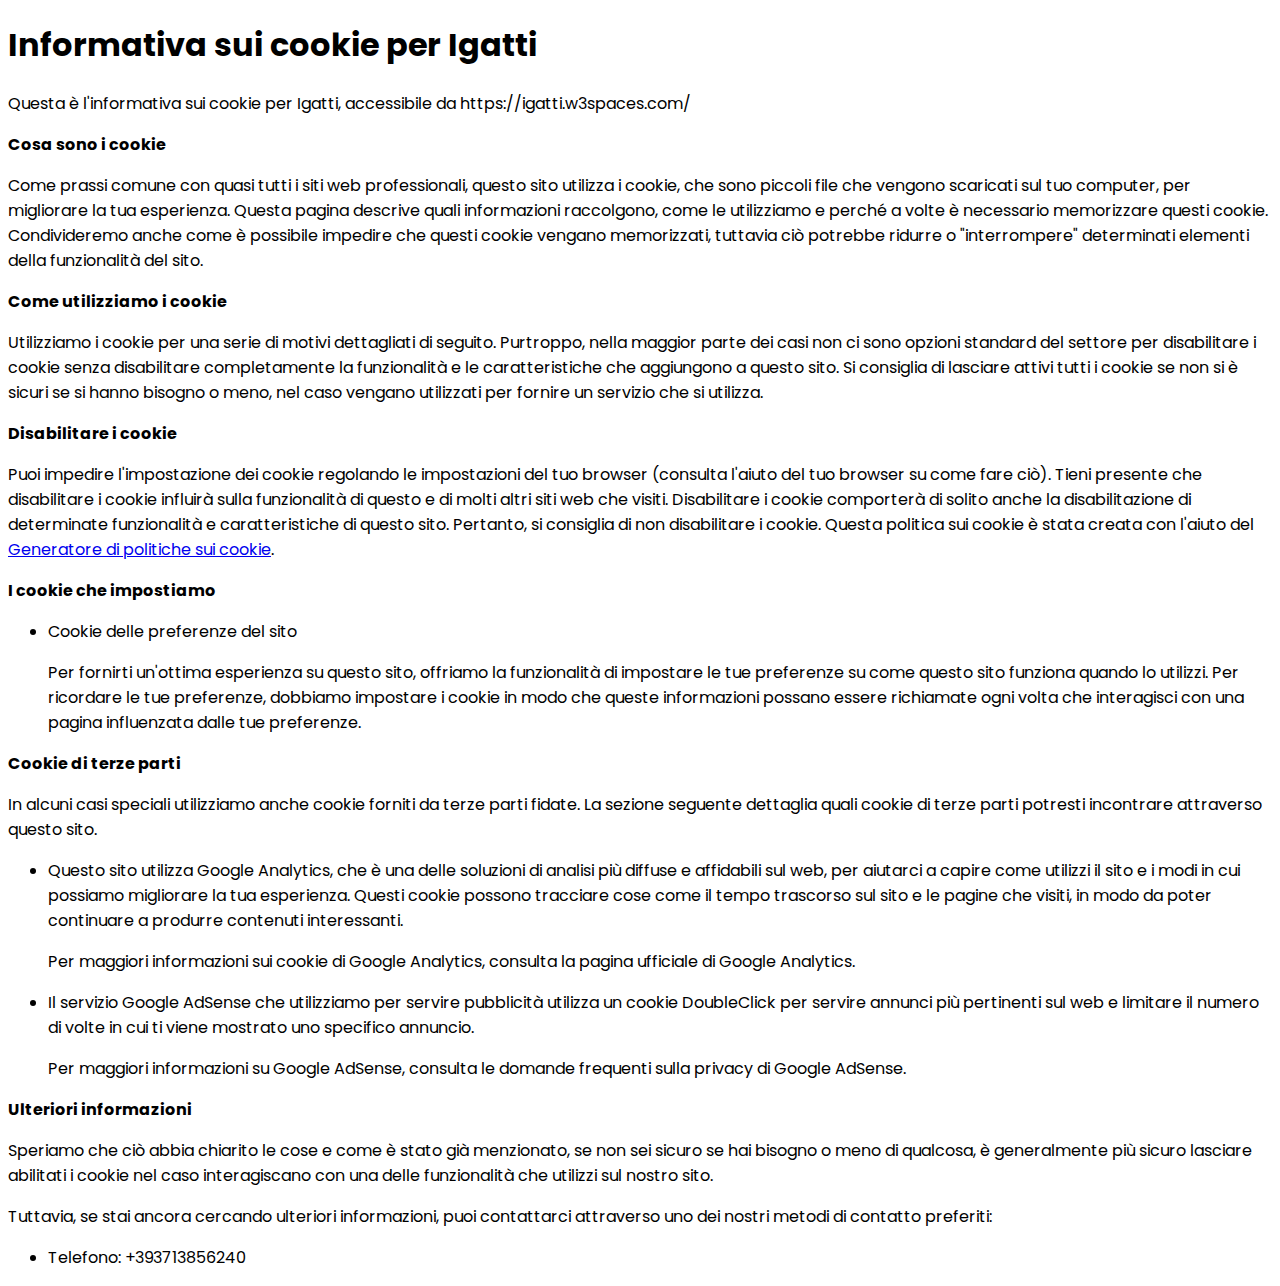
<file: cookiesInfo.html>
<!DOCTYPE html>
<html lang="en">
<head>
      <script async src="https://pagead2.googlesyndication.com/pagead/js/adsbygoogle.js?client=ca-pub-5094549836398645"
     crossorigin="anonymous"></script>
    <meta charset="UTF-8">
    <meta name="viewport" content="width=device-width, initial-scale=1.0">
    <title>Document</title>
</head>
<style>
    @import url("https://fonts.googleapis.com/css2?family=Poppins:wght@300;400;500;600&display=swap");
    body {
    font-family: 'Poppins', sans-serif;
}
</style>
<body>
    <h1>Informativa sui cookie per Igatti</h1>
<p>Questa è l'informativa sui cookie per Igatti, accessibile da https://igatti.w3spaces.com/</p>
<p><strong>Cosa sono i cookie</strong></p>
<p>Come prassi comune con quasi tutti i siti web professionali, questo sito utilizza i cookie, che sono piccoli file che vengono scaricati sul tuo computer, per migliorare la tua esperienza. Questa pagina descrive quali informazioni raccolgono, come le utilizziamo e perché a volte è necessario memorizzare questi cookie. Condivideremo anche come è possibile impedire che questi cookie vengano memorizzati, tuttavia ciò potrebbe ridurre o "interrompere" determinati elementi della funzionalità del sito.</p>
<p><strong>Come utilizziamo i cookie</strong></p>
<p>Utilizziamo i cookie per una serie di motivi dettagliati di seguito. Purtroppo, nella maggior parte dei casi non ci sono opzioni standard del settore per disabilitare i cookie senza disabilitare completamente la funzionalità e le caratteristiche che aggiungono a questo sito. Si consiglia di lasciare attivi tutti i cookie se non si è sicuri se si hanno bisogno o meno, nel caso vengano utilizzati per fornire un servizio che si utilizza.</p>
<p><strong>Disabilitare i cookie</strong></p>
<p>Puoi impedire l'impostazione dei cookie regolando le impostazioni del tuo browser (consulta l'aiuto del tuo browser su come fare ciò). Tieni presente che disabilitare i cookie influirà sulla funzionalità di questo e di molti altri siti web che visiti. Disabilitare i cookie comporterà di solito anche la disabilitazione di determinate funzionalità e caratteristiche di questo sito. Pertanto, si consiglia di non disabilitare i cookie. Questa politica sui cookie è stata creata con l'aiuto del <a href="https://www.cookiepolicygenerator.com/cookie-policy-generator/">Generatore di politiche sui cookie</a>.</p>
<p><strong>I cookie che impostiamo</strong></p>
<ul>
<li>
    <p>Cookie delle preferenze del sito</p>
    <p>Per fornirti un'ottima esperienza su questo sito, offriamo la funzionalità di impostare le tue preferenze su come questo sito funziona quando lo utilizzi. Per ricordare le tue preferenze, dobbiamo impostare i cookie in modo che queste informazioni possano essere richiamate ogni volta che interagisci con una pagina influenzata dalle tue preferenze.</p>
</li>
</ul>
<p><strong>Cookie di terze parti</strong></p>
<p>In alcuni casi speciali utilizziamo anche cookie forniti da terze parti fidate. La sezione seguente dettaglia quali cookie di terze parti potresti incontrare attraverso questo sito.</p>
<ul>
<li>
    <p>Questo sito utilizza Google Analytics, che è una delle soluzioni di analisi più diffuse e affidabili sul web, per aiutarci a capire come utilizzi il sito e i modi in cui possiamo migliorare la tua esperienza. Questi cookie possono tracciare cose come il tempo trascorso sul sito e le pagine che visiti, in modo da poter continuare a produrre contenuti interessanti.</p>
    <p>Per maggiori informazioni sui cookie di Google Analytics, consulta la pagina ufficiale di Google Analytics.</p>
</li>
<li>
    <p>Il servizio Google AdSense che utilizziamo per servire pubblicità utilizza un cookie DoubleClick per servire annunci più pertinenti sul web e limitare il numero di volte in cui ti viene mostrato uno specifico annuncio.</p>
    <p>Per maggiori informazioni su Google AdSense, consulta le domande frequenti sulla privacy di Google AdSense.</p>
</li>
</ul>
<p><strong>Ulteriori informazioni</strong></p>
<p>Speriamo che ciò abbia chiarito le cose e come è stato già menzionato, se non sei sicuro se hai bisogno o meno di qualcosa, è generalmente più sicuro lasciare abilitati i cookie nel caso interagiscano con una delle funzionalità che utilizzi sul nostro sito.</p>
<p>Tuttavia, se stai ancora cercando ulteriori informazioni, puoi contattarci attraverso uno dei nostri metodi di contatto preferiti:</p>
<ul>
<li>Telefono: +393713856240</li>
</ul>
</body>
</html>
</file>
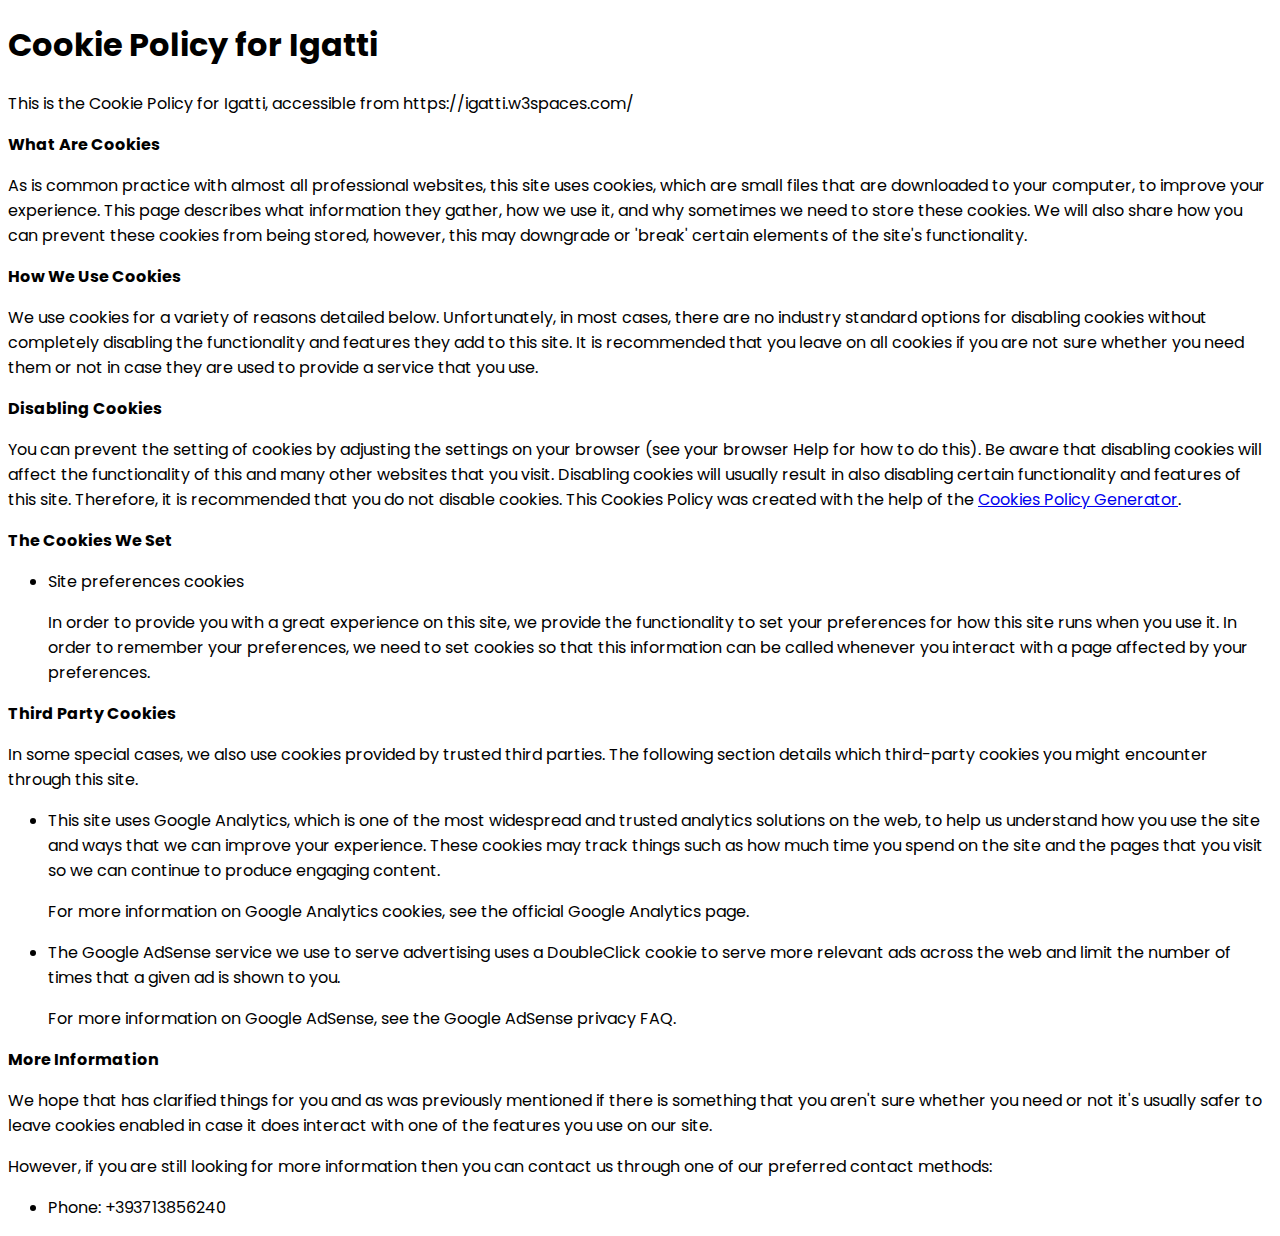
<file: cookiesInfoEn.html>
<!DOCTYPE html>
<html lang="en">
<head>
      <script async src="https://pagead2.googlesyndication.com/pagead/js/adsbygoogle.js?client=ca-pub-5094549836398645"
     crossorigin="anonymous"></script>
    <meta charset="UTF-8">
    <meta name="viewport" content="width=device-width, initial-scale=1.0">
    <title>Cookie Policy for Igatti</title>
</head>
<style>
    @import url("https://fonts.googleapis.com/css2?family=Poppins:wght@300;400;500;600&display=swap");
    body {
    font-family: 'Poppins', sans-serif;
}
</style>
<body>
    <h1>Cookie Policy for Igatti</h1>
<p>This is the Cookie Policy for Igatti, accessible from https://igatti.w3spaces.com/</p>
<p><strong>What Are Cookies</strong></p>
<p>As is common practice with almost all professional websites, this site uses cookies, which are small files that are downloaded to your computer, to improve your experience. This page describes what information they gather, how we use it, and why sometimes we need to store these cookies. We will also share how you can prevent these cookies from being stored, however, this may downgrade or 'break' certain elements of the site's functionality.</p>
<p><strong>How We Use Cookies</strong></p>
<p>We use cookies for a variety of reasons detailed below. Unfortunately, in most cases, there are no industry standard options for disabling cookies without completely disabling the functionality and features they add to this site. It is recommended that you leave on all cookies if you are not sure whether you need them or not in case they are used to provide a service that you use.</p>
<p><strong>Disabling Cookies</strong></p>
<p>You can prevent the setting of cookies by adjusting the settings on your browser (see your browser Help for how to do this). Be aware that disabling cookies will affect the functionality of this and many other websites that you visit. Disabling cookies will usually result in also disabling certain functionality and features of this site. Therefore, it is recommended that you do not disable cookies. This Cookies Policy was created with the help of the <a href="https://www.cookiepolicygenerator.com/cookie-policy-generator/">Cookies Policy Generator</a>.</p>
<p><strong>The Cookies We Set</strong></p>
<ul>
<li>
    <p>Site preferences cookies</p>
    <p>In order to provide you with a great experience on this site, we provide the functionality to set your preferences for how this site runs when you use it. In order to remember your preferences, we need to set cookies so that this information can be called whenever you interact with a page affected by your preferences.</p>
</li>
</ul>
<p><strong>Third Party Cookies</strong></p>
<p>In some special cases, we also use cookies provided by trusted third parties. The following section details which third-party cookies you might encounter through this site.</p>
<ul>
<li>
    <p>This site uses Google Analytics, which is one of the most widespread and trusted analytics solutions on the web, to help us understand how you use the site and ways that we can improve your experience. These cookies may track things such as how much time you spend on the site and the pages that you visit so we can continue to produce engaging content.</p>
    <p>For more information on Google Analytics cookies, see the official Google Analytics page.</p>
</li>
<li>
    <p>The Google AdSense service we use to serve advertising uses a DoubleClick cookie to serve more relevant ads across the web and limit the number of times that a given ad is shown to you.</p>
    <p>For more information on Google AdSense, see the Google AdSense privacy FAQ.</p>
</li>
</ul>
<p><strong>More Information</strong></p>
<p>We hope that has clarified things for you and as was previously mentioned if there is something that you aren't sure whether you need or not it's usually safer to leave cookies enabled in case it does interact with one of the features you use on our site.</p>
<p>However, if you are still looking for more information then you can contact us through one of our preferred contact methods:</p>
<ul>
<li>Phone: +393713856240</li>
</ul>
</body>
</html>
</file>
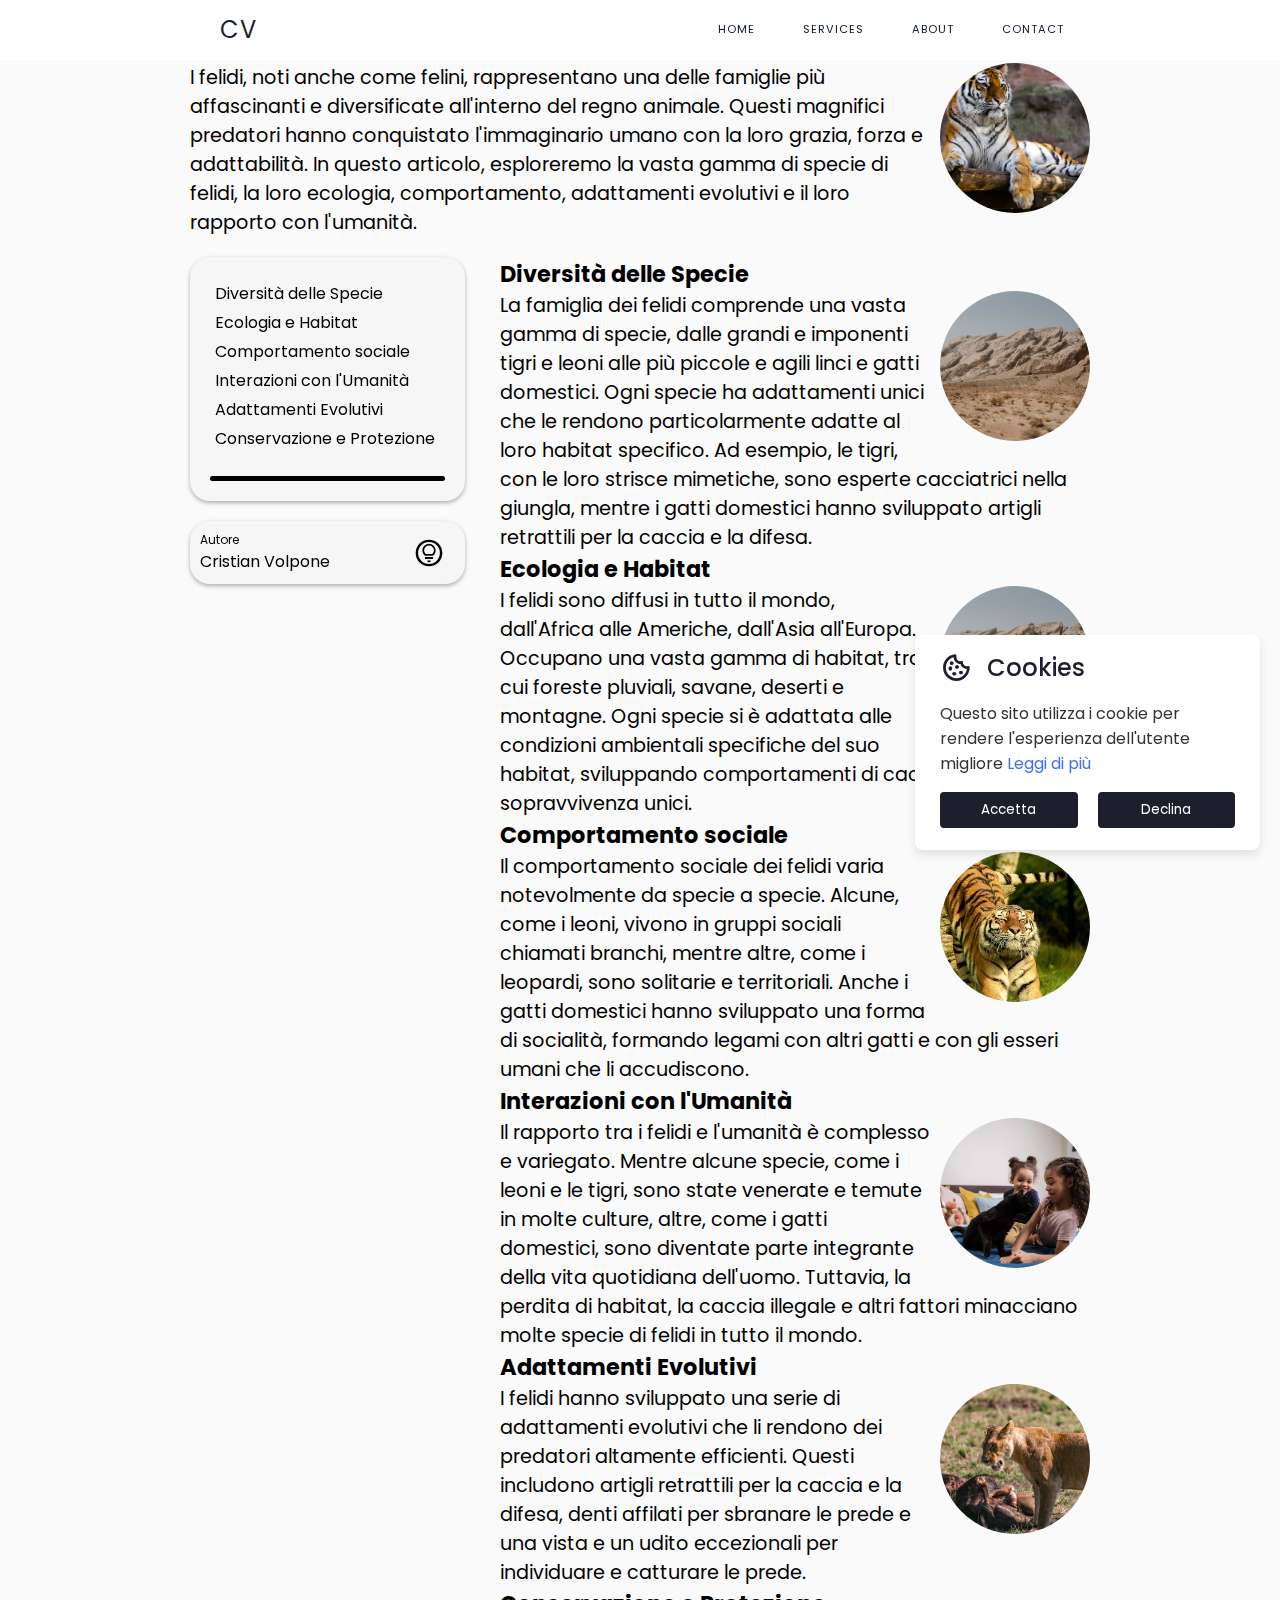
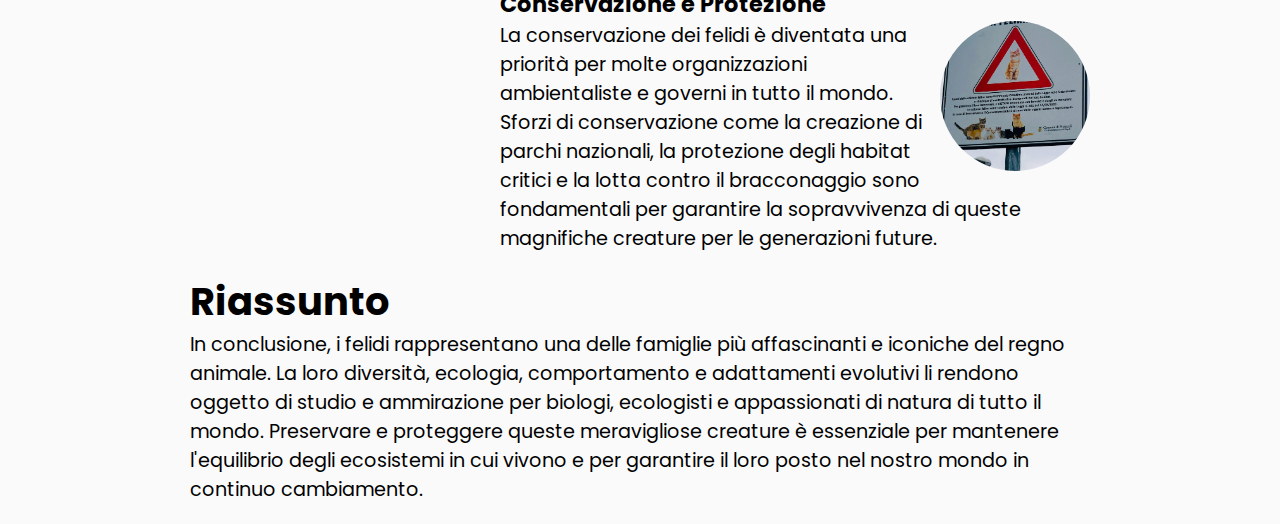
<file: Felidi_It.html>
<!DOCTYPE html>
<html lang="en">
<head>
    <!-- Google tag (gtag.js) -->
<script async src="https://www.googletagmanager.com/gtag/js?id=G-8R03BEBT1R"></script>
<script>
  window.dataLayer = window.dataLayer || [];
  function gtag(){dataLayer.push(arguments);}
  gtag('js', new Date());

  gtag('config', 'G-8R03BEBT1R');
</script>
    <!-- Start of meta tags -->
    <meta charset="UTF-8">
    <meta name="viewport" content="width=device-width, initial-scale=1.0">
    <meta name="keywords" content="Felidi, Alimentazione dei felidi, Habitat dei felidi">
    <meta name="description" content="Breve documentazione sui felidi">
    <meta name="author" content="Cristian Volpone">
    <link rel="canonical" href="https://igatti.w3spaces.com/">
    <meta name="language" content="Italiano">

    <!-- End of meta tags -->
    <!--Start of SEO plugin-->
	<meta property="og:locale" content="it_IT">
	<meta property="og:type" content="article">
	<meta property="og:title" content="I gatti">
	<meta property="og:description" content="Impara come funzionano i gatti">
	<meta property="og:site_name" content="Meowy®">
    <meta property="article:published_time" content="2024-04-02T20:12:00+02:00">
    <meta property="article:modified_time" content="2024-04-02T20:12:00+02:00">    
	<meta property="og:image:width" content="1460">
	<meta property="og:image:height" content="730">
	<meta name="twitter:card" content="summary_large_image">
	<meta name="twitter:description" content="Impara come funzionano i felidi in poco tempo">
	<meta name="twitter:creator" content="@fokyretta">
	<meta name="twitter:label1" content="Scritto da">
	<meta name="twitter:data1" content="Cristian Volpone">
	<meta name="twitter:label2" content="Tempo di lettura stimato">
	<meta name="twitter:data2" content="5 minuti">
  <script async src="https://pagead2.googlesyndication.com/pagead/js/adsbygoogle.js?client=ca-pub-8087282045767795"
     crossorigin="anonymous"></script>
	<!--End of seo plugin-->
    <title>I gatti</title>
    <link rel="stylesheet" href="https://cdnjs.cloudflare.com/ajax/libs/font-awesome/5.15.4/css/all.min.css">
    <link rel="stylesheet" href="https://stackpath.bootstrapcdn.com/bootstrap/5.0.0-alpha1/css/bootstrap.min.css" integrity="sha384-r4NyP46KrjDleawBgD5tp8Y7UzmLA05oM1iAEQ17CSuDqnUK2+k9luXQOfXJCJ4I" crossorigin="anonymous">
    <script src="https://cdn.jsdelivr.net/npm/popper.js@1.16.0/dist/umd/popper.min.js" integrity="sha384-Q6E9RHvbIyZFJoft+2mJbHaEWldlvI9IOYy5n3zV9zzTtmI3UksdQRVvoxMfooAo" crossorigin="anonymous"></script>
    <script src="https://stackpath.bootstrapcdn.com/bootstrap/5.0.0-alpha1/js/bootstrap.min.js" integrity="sha384-oesi62hOLfzrys4LxRF63OJCXdXDipiYWBnvTl9Y9/TRlw5xlKIEHpNyvvDShgf/" crossorigin="anonymous"></script>
    <link rel="stylesheet" href="css/cookies.css"/>
    <link rel="stylesheet" href="css/style.css"/>
    <link rel="stylesheet" href="css/navbar.css"/>

</head>
<link rel="preconnect" href="https://fonts.googleapis.com">
<link rel="preconnect" href="https://fonts.gstatic.com" crossorigin>
<link href="https://fonts.googleapis.com/css2?family=DM+Sans:ital,opsz,wght@0,9..40,100..1000;1,9..40,100..1000&display=swap" rel="stylesheet">
<link rel="stylesheet" href="https://fonts.googleapis.com/css2?family=Material+Symbols+Outlined:opsz,wght,FILL,GRAD@20..48,100..700,0..1,-50..200"/>

<nav id="navbar" class="">
  <div class="nav-wrapper">
    <!-- Navbar Logo -->
    <div class="logo">
      <!-- Logo Placeholder for Inlustration -->
      <a href="#home">CV</a>
    </div>

    <!-- Navbar Links -->
    <ul id="menu">
      <li><a href="#home">Home</a></li><!--
   --><li><a href="#services">Services</a></li><!--
   --><li><a href="#about">About</a></li><!--
   --><li><a href="#contact">Contact</a></li>
    </ul>
  </div>
</nav>
<button class="sidebar-toggle">☰</button>
<div class="intro">
  <h2>Felidi</h2>
  <img class="circular-image" src="assestsFelidi/tigre.jpg" alt="Gatto">
  <p>
    I felidi, noti anche come felini, rappresentano una delle famiglie più affascinanti e diversificate all'interno del regno animale. Questi magnifici predatori hanno conquistato l'immaginario umano con la loro grazia, forza e adattabilità. In questo articolo, esploreremo la vasta gamma di specie di felidi, la loro ecologia, comportamento, adattamenti evolutivi e il loro rapporto con l'umanità.</p>
</div>
<div class="sidebar-container">
  <div class="sidebar-wrapper">
    <div class="sidebar">
      <div class="reading-progress-container">
        <div class="reading-progress-bar"></div>
      </div>
    </div>
    <div class="author-box">
      <div class="author-info">
        <span class="author-title">Autore</span>
        <span class="author-name">Cristian Volpone</span>
      </div>

      <span id="dark-mode-toggle" class="material-symbols-outlined light-icon">
        lightbulb_circle
      </span>
      <input id='btn' type="checkbox" checked hidden>
<label for="btn"></label>

    </div>
  </div>
  <div class="post-content">
    <h3 class="header-one">Diversità delle Specie</h3>
    <img class="circular-image" src="assestsFelidi/savana.jpg" alt="Habitat">
    <p>La famiglia dei felidi comprende una vasta gamma di specie, dalle grandi e imponenti tigri e leoni alle più piccole e agili linci e gatti domestici. Ogni specie ha adattamenti unici che le rendono particolarmente adatte al loro habitat specifico. Ad esempio, le tigri, con le loro strisce mimetiche, sono esperte cacciatrici nella giungla, mentre i gatti domestici hanno sviluppato artigli retrattili per la caccia e la difesa.</p>
    <h3>Ecologia e Habitat</h3>
    <img class="circular-image" src="assestsFelidi/savana.jpg" alt="Habitat">
    <p>I felidi sono diffusi in tutto il mondo, dall'Africa alle Americhe, dall'Asia all'Europa. Occupano una vasta gamma di habitat, tra cui foreste pluviali, savane, deserti e montagne. Ogni specie si è adattata alle condizioni ambientali specifiche del suo habitat, sviluppando comportamenti di caccia e sopravvivenza unici.</p>
    <h3>Comportamento sociale</h3>
    <img class="circular-image" src="assestsFelidi/ComportamentoSociale.jpg" alt="Comportamento">
    <p>Il comportamento sociale dei felidi varia notevolmente da specie a specie. Alcune, come i leoni, vivono in gruppi sociali chiamati branchi, mentre altre, come i leopardi, sono solitarie e territoriali. Anche i gatti domestici hanno sviluppato una forma di socialità, formando legami con altri gatti e con gli esseri umani che li accudiscono.</p>
    <h3>Interazioni con l'Umanità</h3>
    <img class="circular-image" src="assestsFelidi/Interazioni.jpg" alt="Interazioni sociali">
    <p>Il rapporto tra i felidi e l'umanità è complesso e variegato. Mentre alcune specie, come i leoni e le tigri, sono state venerate e temute in molte culture, altre, come i gatti domestici, sono diventate parte integrante della vita quotidiana dell'uomo. Tuttavia, la perdita di habitat, la caccia illegale e altri fattori minacciano molte specie di felidi in tutto il mondo.</p>
    <h3>Adattamenti Evolutivi</h3>
    <img class="circular-image" src="assestsFelidi/Caccia.jpg" alt="Caccia">
    <p>I felidi hanno sviluppato una serie di adattamenti evolutivi che li rendono dei predatori altamente efficienti. Questi includono artigli retrattili per la caccia e la difesa, denti affilati per sbranare le prede e una vista e un udito eccezionali per individuare e catturare le prede.</p>
    <h3>Conservazione e Protezione</h3>
    <img class="circular-image" src="assestsFelidi/gattiPrt.jpg" alt="gatti protetti">
    <p>La conservazione dei felidi è diventata una priorità per molte organizzazioni ambientaliste e governi in tutto il mondo. Sforzi di conservazione come la creazione di parchi nazionali, la protezione degli habitat critici e la lotta contro il bracconaggio sono fondamentali per garantire la sopravvivenza di queste magnifiche creature per le generazioni future.</p>
  </div>
</div>
<hr>
<div class="outro">
    <h1>Riassunto</h1>
  <p>
In conclusione, i felidi rappresentano una delle famiglie più affascinanti e iconiche del regno animale. La loro diversità, ecologia, comportamento e adattamenti evolutivi li rendono oggetto di studio e ammirazione per biologi, ecologisti e appassionati di natura di tutto il mondo. Preservare e proteggere queste meravigliose creature è essenziale per mantenere l'equilibrio degli ecosistemi in cui vivono e per garantire il loro posto nel nostro mondo in continuo cambiamento.
</p>
</div>
    <link href="https://unpkg.com/boxicons@2.1.2/css/boxicons.min.css" rel="stylesheet"/>
    <div class="wrapper">
      <header>
        <i class="bx bx-cookie"></i>
        <h2>Cookies</h2>
      </header>

      <div class="data">
        <p>Questo sito utilizza i cookie per rendere l'esperienza dell'utente migliore <a href="cookiesInfo.html">Leggi di più</a></p>
      </div>

      <div class="buttons">
        <button class="button" id="acceptBtn">Accetta</button>
        <button class="button" id="declineBtn">Declina</button>
      </div>
    </div>

    <script src="javascript/cookies.js" defer></script>
    <script src="javascript/Script.js" defer></script>
    <script src="javascript/Navbar.js" defer></script>
    <script src="javascript/Lock.js" defer></script>
</body>
</html>
</file>
<file: css/cookies.css>
/* Google Fonts - Poppins */
@import url("https://fonts.googleapis.com/css2?family=Poppins:wght@300;400;500;600&display=swap");

.wrapper {
  position: fixed;
  bottom: 50px;
  right: -370px;
  max-width: 345px;
  width: 100%;
  background: #fff;
  border-radius: 8px;
  padding: 15px 25px 22px;
  transition: right 0.3s ease;
  box-shadow: 0 5px 10px rgba(0, 0, 0, 0.1);
}
.wrapper.show {
  right: 20px;
}
.wrapper header {
  display: flex;
  align-items: center;
  column-gap: 15px;
}
header i {
  color: #1D1F2C;
  font-size: 32px;
}
header h2 {
  color: #1D1F2C;
  font-weight: 500;
}
.wrapper .data {
  margin-top: 16px;
}
.wrapper .data p {
  color: #333;
  font-size: 16px;
}
.data p a {
  color: #4070f4;
  text-decoration: none;
}
.data p a:hover {
  text-decoration: underline;
}
.wrapper .buttons {
  margin-top: 16px;
  width: 100%;
  display: flex;
  align-items: center;
  justify-content: space-between;
}
.buttons .button {
  border: none;
  color: #fff;
  padding: 8px 0;
  border-radius: 4px;
  background: #1D1F2C;
  cursor: pointer;
  width: calc(100% / 2 - 10px);
  transition: all 0.2s ease;
}
.buttons #acceptBtn:hover {
  background-color: #1D1F2C;
  color: #4070f4;
}
#declineBtn {
  background-color:  #1D1F2C;
  color: #fff;
}
#declineBtn:hover {
  background-color: #1D1F2C;
  color: #4070f4;
}
</file>
<file: css/style.css>
* {
        font-family: "Poppins", sans-serif;

  }
        :root {
  --sidebar-bg-color: #f6f6f6;
  --active-link-color: #000;
  --text-color: #000;
  --progress-bar-color: #000;
  --lightbulb-color: black;
}

body.dark-mode {
  --sidebar-bg-color: #23282d;
  --active-link-color: #00d084;
  --text-color: #fff;
  --progress-bar-color: #00d084;
  --lightbulb-color: white;
}

@media (max-width: 750px) {
  :root {
    --sidebar-bg-color: rgba(240, 240, 240, 0.95);
  }

  body.dark-mode {
    --sidebar-bg-color: rgba(35, 40, 45, 0.95);
  }
}

* {
  box-sizing: border-box;
}

html {
  scroll-behavior: smooth;
  font-family: "DM Sans", sans-serif;
}

.header-one {
  margin-top: 0px;
}

#dark-mode-toggle {
  display: flex;
  justify-content: center;
  align-items: center;
  margin-left: auto;
  margin-right: 10px;
  font-size: 1.2rem;
  cursor: pointer;
  color: var(--lightbulb-color);
  font-size: 2rem;
  transition: 350ms;
}

#dark-mode-toggle:hover {
  transform: scale(1.1);
}

#dark-mode-toggle:active {
  transform: scale(0.9);
  transition: transform 100ms;
}

.post-content {
  font-size: 1.2rem;
  margin: 0px 0px 0px 35px;
}

.sidebar-container {
  display: flex;
  flex-direction: row;
  align-items: flex-start;
  width: 90vw;
  max-width: 900px;
  margin: auto;
}

.intro,
.outro {
  width: 90vw;
  max-width: 900px;
  margin: auto;
  font-size: 1.2rem;
  padding: 20px 0px;
}

.sidebar-wrapper {
  position: sticky;
  top: 25px;
  width: 275px;
  flex: none;
}

.sidebar {
  padding: 20px;
  border-radius: 20px;
  box-shadow: 0 2px 4px rgba(0, 0, 0, 0.3);
  background-color: var(--sidebar-bg-color);
  transition: 250ms;
}

@media (max-width: 750px) {
  .sidebar {
    -webkit-backdrop-filter: blur(5px);
    backdrop-filter: blur(5px);
  }
}

.reading-progress-container {
  height: 5px;
  background-color: #e0e0e0;
  margin-top: 25px;
  border-radius: 100px;
}

.reading-progress-bar {
  height: 100%;
  background-color: var(--progress-bar-color);
  border-radius: 100px;
}

.sidebar a {
  display: block;
  padding: 0px 5px;
  margin: 5px 0;
  line-height: 1.5rem;
  text-decoration: none;
  color: var(--text-color);
  transition: 250ms;
}

.sidebar-link.active {
  transform: scale(1.05);
  font-weight: bold;
  transform-origin: left;
  transition: transform 0.3s ease, font-weight 0.3s ease;
  color: var(--active-link-color);
}

.author-box {
  display: flex;
  align-items: center;
  justify-content: space-between;
  padding: 10px;
  margin-top: 20px;
  margin-bottom: 25px;
  border-radius: 20px;
  box-shadow: 0 2px 4px rgba(0, 0, 0, 0.3);
  background-color: var(--sidebar-bg-color);
  transition: 250ms;
}

@media (max-width: 750px) {
  .author-box {
    -webkit-backdrop-filter: blur(5px);
    backdrop-filter: blur(5px);
  }
}

.author-gravatar {
  width: 42px;
  height: 42px;
  border-radius: 50%;
  margin: 0px 10px 0px 10px;
}

.author-info {
  display: flex;
  flex-direction: column;
}

.author-name {
  color: var(--text-color);
}

.author-title {
  font-size: 0.75rem;
  color: var(--active-link-color);
}

.sidebar-toggle {
  display: none;
  border-radius: 50%;
  width: 60px;
  height: 60px;
}

@media (max-width: 750px) {
  .sidebar-wrapper {
    position: fixed;
    left: 50%;
    top: 25x;
    width: 90vw;
    transform: translate(-50%, -150%);
    transition: transform 0.5s;
    z-index: 10;
  }

  .sidebar-visible .sidebar-wrapper {
    transform: translate(-50%, 0%);
  }

  .post-content {
    margin: 0px 0px 0px 0px;
  }

  .sidebar-toggle {
    display: block;
    position: fixed;
    right: 10px;
    bottom: 10px;
    z-index: 100;
    padding: 7px 13px 10px 14px;
    font-size: 24px;
    background-color: #23282d;
    color: #fff;
    border-radius: 50%;
    cursor: pointer;
  }

  .sidebar-visible .sidebar-wrapper {
    margin: auto;
    position: fixed;
  }
}

/* Stili per il contenitore degli h2 */
h2 {
  position: relative;
}

/* Stili per le immagini circolari */
/* Stili per le immagini circolari */
.circular-image {
  width: 150px; /* Modifica la dimensione dell'immagine come preferisci */
  height: 150px; /* Modifica la dimensione dell'immagine come preferisci */
  border-radius: 50%; /* Rende l'immagine completamente circolare */
  object-fit: cover; /* Assicura che l'immagine venga ridimensionata correttamente mantenendo le proporzioni */
  float: right; /* Posiziona l'immagine a destra */
  margin-left: 10px; /* Spazio a sinistra dell'immagine */
}

/* Stili per il clear dopo le immagini */
h2 {
  clear: right; /* Assicura che il testo non vada a sinistra delle immagini */
}
a {
  position: relative;
  text-decoration: none;
  color: #1D1F2C;
}

a:hover {
 color: cornflowerblue;
}
</file>
<file: css/navbar.css>
* {
  border: 0;
  box-sizing: border-box;
  margin: 0;
  padding: 0;
  text-decoration: none;
}

body {
  background: rgb(250, 250, 250) url(http://lorempixel.com/1920/1080/nature/);
  font-family: Lato, Helvetica, Arial, sans-serif;
}




/*======================================================
                          Navbar
  ======================================================*/
#navbar {
  background-color: white;
  color: white;
  position: fixed;
  top: 0;
  height: 60px;
  line-height: 60px;
  width: 100vw;
  z-index: 10;
}

.nav-wrapper {
  margin: auto;
  text-align: center;
  width: 70%;
} @media(max-width: 768px) {
    .nav-wrapper {
      width: 90%;
    }
  } @media(max-width: 638px) {
      .nav-wrapper {
        width: 100%;
      }
    } 


.logo {
  float: left;
  margin-left: 28px;
  font-size: 1.5em;
  height: 60px;
  letter-spacing: 1px;
  text-transform: uppercase;
} @media(max-width: 768px) {
    .logo {
/*       margin-left: 5px; */
    }
  }

#navbar ul {
  display: inline-block;
  float: right;
  list-style: none;
  /* margin-right: 14px; */
  margin-top: -2px;
  text-align: right;
  transition: transform 0.5s ease-out;
  -webkit-transition: transform 0.5s ease-out;
} @media(max-width: 640px) {
    #navbar ul {
      display: none;
    }
  } @media(orientation: landscape) {
      #navbar ul {
        display: inline-block;
      }
    }

#navbar li {
  display: inline-block;
}

#navbar li a {
  color: rgb(13, 26, 38);
  display: block;
  font-size: 0.7em;
  height: 50px;
  letter-spacing: 1px;
  margin: 0 20px;
  padding: 0 4px;
  position: relative;
  text-decoration: none;
  text-transform: uppercase;
  transition: all 0.5s ease;
  -webkit-transition: all 0.5s ease;
}

#navbar li a:hover {
  /* border-bottom: 1px solid rgb(28, 121, 184); */
  color: rgb(28, 121, 184);
  transition: all 1s ease;
  -webkit-transition: all 1s ease;
}

/* Animated Bottom Line */
#navbar li a:before, #navbar li a:after {
  content: '';
  position: absolute;
  width: 0%;
  height: 1px;
  bottom: -1px;
  background: rgb(13, 26, 38);
}

#navbar li a:before {
  left: 0;
  transition: 0.5s;
}

#navbar li a:after {
  background: rgb(13, 26, 38);
  right: 0;
  /* transition: width 0.8s cubic-bezier(0.22, 0.61, 0.36, 1); */
}

#navbar li a:hover:before {
  background: rgb(13, 26, 38);
  width: 100%;
  transition: width 0.5s cubic-bezier((0.22, 0.61, 0.36, 1));
}

#navbar li a:hover:after {
  background: transparent;
  width: 100%;
  /* transition: 0s; */
}



/*======================================================
                    Mobile Menu Menu Icon
  ======================================================*/
@media(max-width: 640px) {
  .menuIcon {
    cursor: pointer;
    display: block;
    position: fixed;
    right: 15px;
    top: 20px;
    height: 23px;
    width: 27px;
    z-index: 12;
  }

  /* Icon Bars */
  .icon-bars {
    background: rgb(13, 26, 38);
    position: absolute;
    left: 1px;
    top: 45%;
    height: 2px;
    width: 20px;
    -webkit-transition: 0.4s;
    transition: 0.4s;
  } 

  .icon-bars::before {
    background: rgb(13, 26, 38);
    content: '';
    position: absolute;
    left: 0;
    top: -8px;
    height: 2px;
    width: 20px;
/*     -webkit-transition: top 0.2s ease 0.3s;
    transition: top 0.2s ease 0.3s; */
    -webkit-transition: 0.3s width 0.4s;
    transition: 0.3s width 0.4s;
  }

  .icon-bars::after {
    margin-top: 0px;
    background: rgb(13, 26, 38);
    content: '';
    position: absolute;
    left: 0;
    bottom: -8px;
    height: 2px;
    width: 20px;
/*     -webkit-transition: top 0.2s ease 0.3s;
    transition: top 0.2s ease 0.3s; */
    -webkit-transition: 0.3s width 0.4s;
    transition: 0.3s width 0.4s;
  }

  /* Bars Shadows */
  .icon-bars.overlay {
    background: rgb(97, 114, 129);
    background: rgb(183, 199, 211);
    width: 20px;
    animation: middleBar 3s infinite 0.5s;
    -webkit-animation: middleBar 3s infinite 0.5s;
  } @keyframes middleBar {
      0% {width: 0px}
      50% {width: 20px}
      100% {width: 0px}
    } @-webkit-keyframes middleBar {
        0% {width: 0px}
        50% {width: 20px}
        100% {width: 0px}
      }

  .icon-bars.overlay::before {
    background: rgb(97, 114, 129);
    background: rgb(183, 199, 211);
    width: 10px;
    animation: topBar 3s infinite 0.2s;
    -webkit-animation: topBar 3s infinite 0s;
  } @keyframes topBar {
      0% {width: 0px}
      50% {width: 10px}
      100% {width: 0px}
    } @-webkit-keyframes topBar {
        0% {width: 0px}
        50% {width: 10px}
        100% {width: 0px}
      }

  .icon-bars.overlay::after {
    background: rgb(97, 114, 129);
    background: rgb(183, 199, 211);
    width: 15px;
    animation: bottomBar 3s infinite 1s;
    -webkit-animation: bottomBar 3s infinite 1s;
  } @keyframes bottomBar {
      0% {width: 0px}
      50% {width: 15px}
      100% {width: 0px}
    } @-webkit-keyframes bottomBar {
        0% {width: 0px}
        50% {width: 15px}
        100% {width: 0px}
      }


  /* Toggle Menu Icon */
  .menuIcon.toggle .icon-bars {
    top: 5px;
    transform: translate3d(0, 5px, 0) rotate(135deg);
    transition-delay: 0.1s;
    transition: transform 0.4s cubic-bezier(0.68, -0.55, 0.265, 1.55);
  }

  .menuIcon.toggle .icon-bars::before {
    top: 0;
    transition-delay: 0.1s;
    opacity: 0;
  }

  .menuIcon.toggle .icon-bars::after {
    top: 10px;
    transform: translate3d(0, -10px, 0) rotate(-270deg);
    transition-delay: 0.1s;
    transition: transform 0.4s cubic-bezier(0.68, -0.55, 0.265, 1.55);
  }

  .menuIcon.toggle .icon-bars.overlay {
    width: 20px;
    opacity: 0;
    -webkit-transition: all 0s ease 0s;
    transition: all 0s ease 0s;
  }
}


/*======================================================
                   Responsive Mobile Menu 
  ======================================================*/
.overlay-menu {
  background-color: white;
  display: flex;
  align-items: center;
  justify-content: center;
  position: absolute;
  top: 0;
  right: 0;
  padding-right: 15px;
  transform: translateX(-100%);
  width: 100vw;
  height: 100%;
  -webkit-transition: transform 0.2s ease-out;
  transition: transform 0.2s ease-out;
}

.overlay-menu ul, .overlay-menu li {
  display: block;
  position: relative;
}

.overlay-menu li a {
  display: block;
  font-size: 1.8em;
  letter-spacing: 4px;
/*   opacity: 0; */
  padding: 10px 0;
  text-align: right;
  text-transform: uppercase;
  -webkit-transition: color 0.3s ease;
  transition: color 0.3s ease;
/*   -webkit-transition: 0.2s opacity 0.2s ease-out;
  transition: 0.2s opacity 0.2s ease-out; */
}

.overlay-menu li a:hover,
.overlay-menu li a:active {
  background-color: white;
  -webkit-transition: color 0.3s ease;
  transition: color 0.3s ease;
}
</file>
